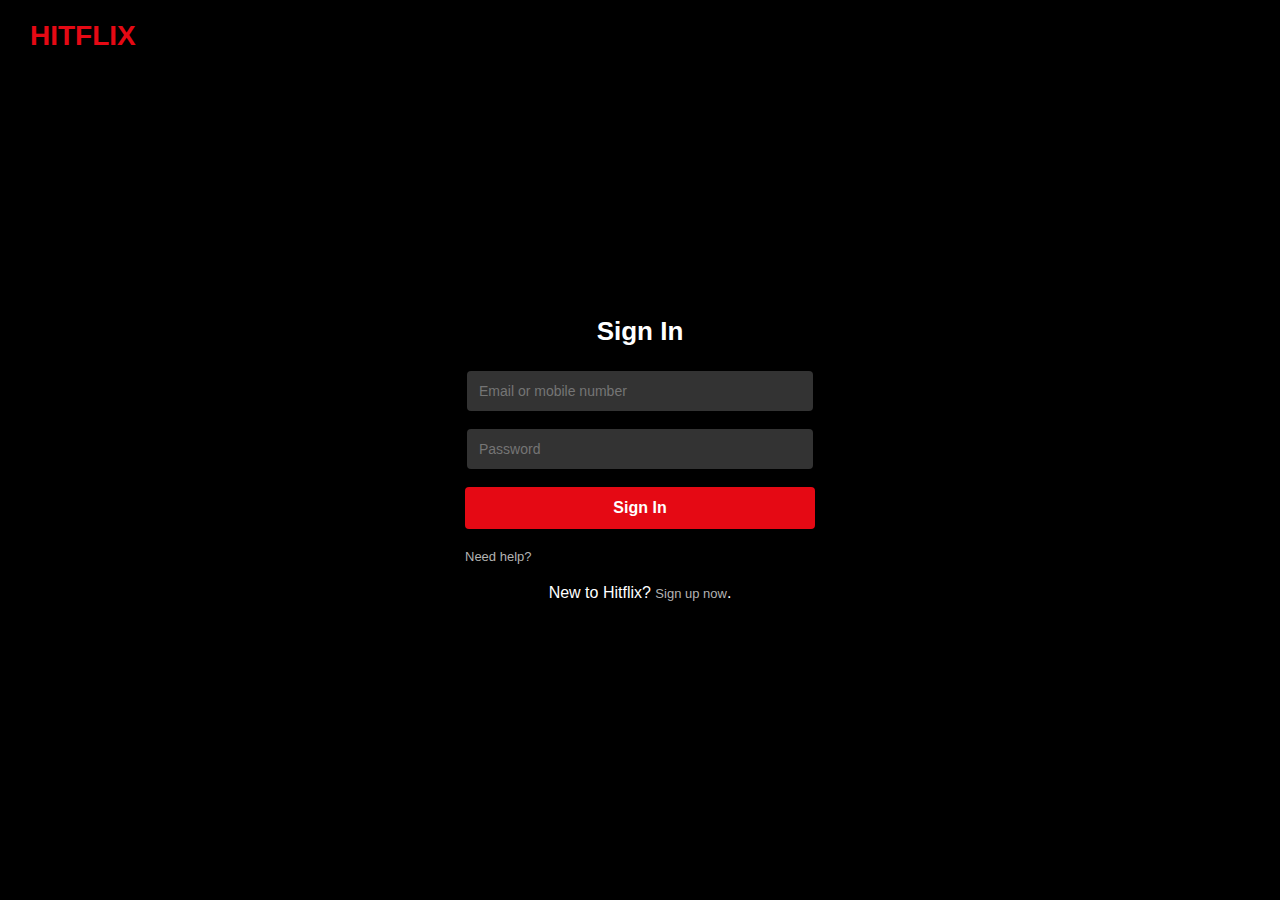
<file: sign in.html>
<!DOCTYPE html>
<html lang="en"> 
<head>
  <meta charset="UTF-8">
  <title>Netflix Sign In</title>
  <style>
    body {
      font-family: Arial, sans-serif;
      color: white;
      margin: 0;
      height: 100vh;
      background-color: black;
      display: flex;
      justify-content: center;
      align-items: center;
    }

    .logo {
      position: absolute;
      top: 20px;
      left: 30px;
      font-size: 28px;
      font-weight: bold;
      color: #e50914;
    }

    .container {
      background-color: rgba(0, 0, 0, 0.75);
      padding: 40px 30px;
      border-radius: 8px;
      width: 100%;
      max-width: 350px;
      text-align: center;
      box-shadow: 0 0 20px rgba(0, 0, 0, 0.8);
    }

    .container h1 {
      font-size: 26px;
      margin-bottom: 24px;
    }


    .container input {
      width: 92%;
      padding: 12px;
      margin-bottom: 18px;
      border: none;
      border-radius: 4px;
      background-color: #333;
      color: white;
      font-size: 14px;
    }

    .container button {
      width: 100%;
      padding: 12px;
      background-color: #e50914;
      color: white;
      border: none;
      border-radius: 4px;
      font-size: 16px;
      font-weight: bold;
      cursor: pointer;
      margin-bottom: 20px;
    }

    .container a {
      color: #b3b3b3;
      text-decoration: none;
      font-size: 13px;
    }

    .help {
      display: flex;
      justify-content: flex-start;
      font-size: 13px;
      color: #b3b3b3;
      margin-bottom: 20px;
    }
  </style>
</head>

<body>

  <div class="logo">HITFLIX</div>

  <div class="container">
    <h1>Sign In</h1>
    <form>
      <input type="text" placeholder="Email or mobile number" />
      <input type="password" placeholder="Password" />
    </form>
    <a href="./internal.html"><button>Sign In</button></a>
    <div class="help">
      <a href="#">Need help?</a>
    </div>

    <div class="signup-text">
      New to Hitflix? <a href="#">Sign up now</a>.
    </div>
  </div>

</body>
</html>
</file>
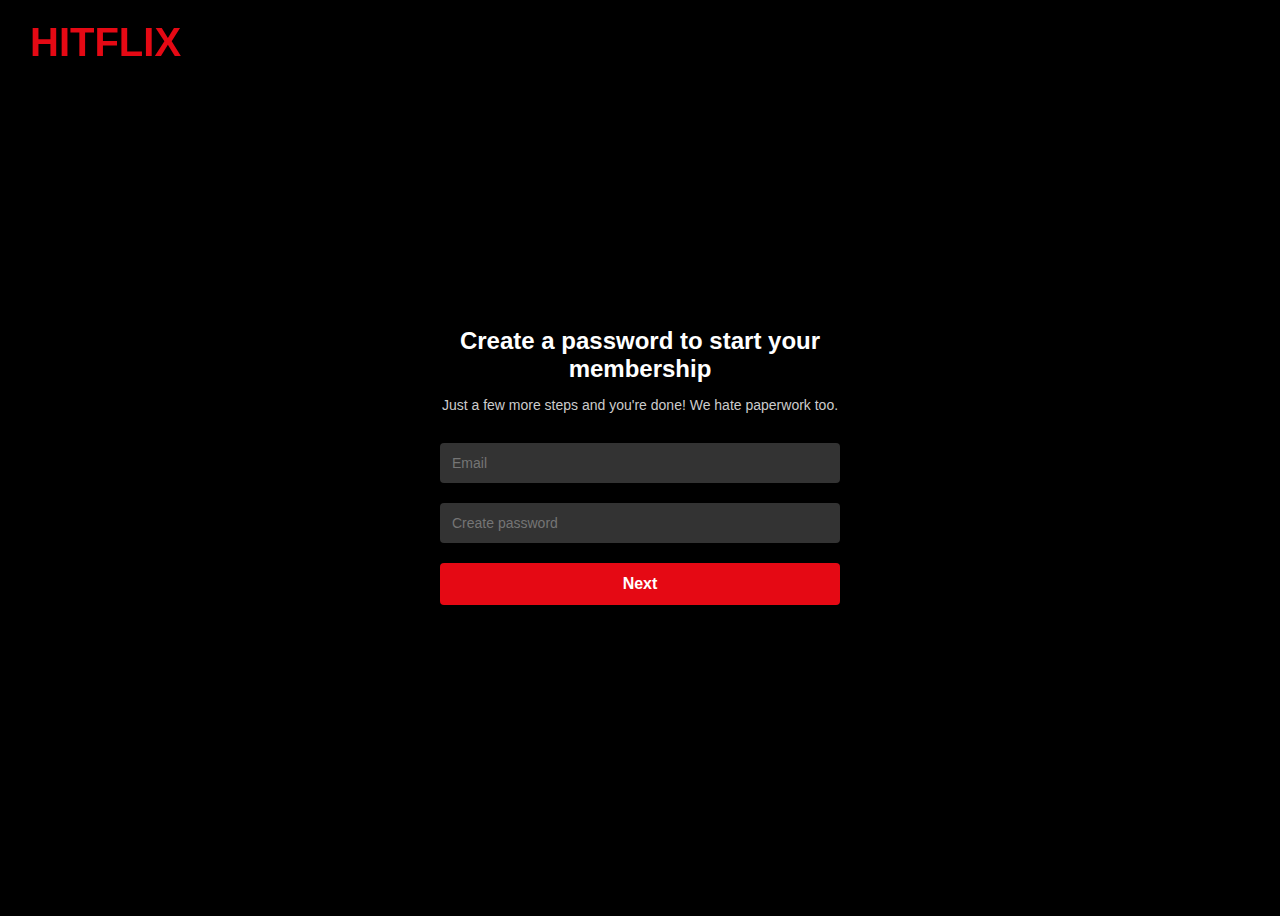
<file: start.html>
<!DOCTYPE html>
<html lang="en">
<head>
  <meta charset="UTF-8" />
  <title>
    Create Account</title>
  <style>
    body {
     
      font-family: Arial, sans-serif;
      background-color: #000;
      color: white;
      display: flex;
      justify-content: center;
      align-items: center;
      height: 100vh;
    }

    .container {
      background-color: rgba(0, 0, 0, 0.85);
      padding: 40px 30px;
      border-radius: 8px;
      max-width: 400px;
      width: 90%;
      text-align: center;
    }

    h1 {
      font-size: 24px;
      margin-bottom: 10px;
    }

    p {
      font-size: 14px;
      color: #ccc;
      margin-bottom: 30px;
    }

    input {
      width: 94%;
      padding: 12px;
      margin-bottom: 20px;
      border: none;
      border-radius: 4px;
      background-color: #333;
      color: white;
      font-size: 14px;
    }

    button {
      width: 100%;
      padding: 12px;
      background-color: #e50914;
      color: white;
      font-weight: bold;
      border: none;
      border-radius: 4px;
      font-size: 16px;
      cursor: pointer;
    }

    .logo {
      position: fixed;
      top: 20px;
      left: 30px;
      font-size: 40px;
      font-weight: bold;
      color: #e50914;
    }
  </style>
</head>
<body>

  <div class="logo">HITFLIX</div>

  <div class="container">
    <h1>Create a password to start your membership</h1>
    <p>Just a few more steps and you're done! We hate paperwork too.</p>

    <input type="email" placeholder="Email" required />
    <input type="password" placeholder="Create password" required />
    <a href="./sign in.html"><button>Next</button></a>
  </div>

</body>
</html>
</file>
